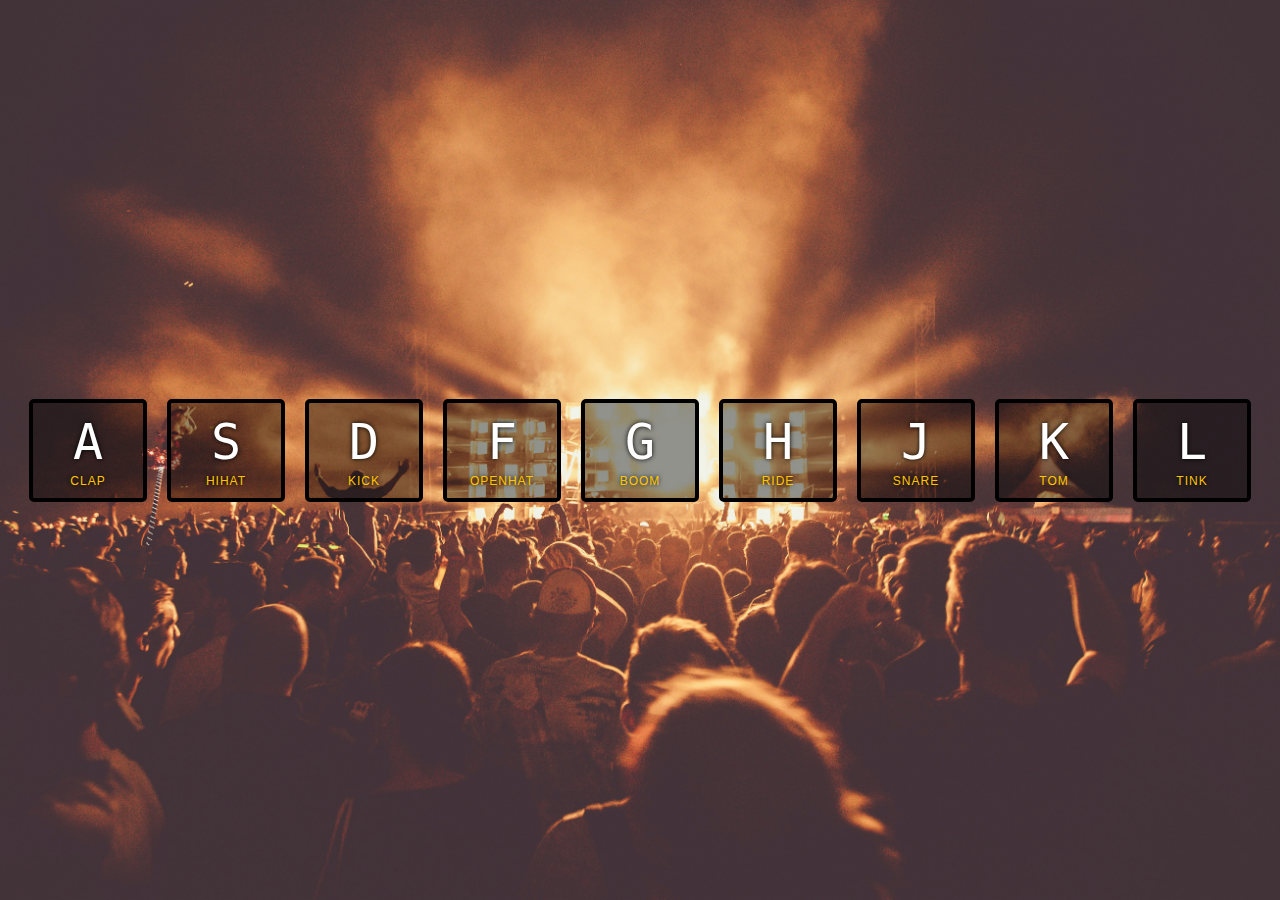
<file: DrumKit/index.html>
<!DOCTYPE html>
<html lang="en">
  <head>
    <meta charset="UTF-8" />
    <title>Drum Kit</title>
    <link rel="stylesheet" href="style.css" />
  </head>
  <body>
    <div class="keys">
      <div data-key="65" class="key">
        <kbd>A</kbd>
        <span class="sound">clap</span>
      </div>
      <div data-key="83" class="key">
        <kbd>S</kbd>
        <span class="sound">hihat</span>
      </div>
      <div data-key="68" class="key">
        <kbd>D</kbd>
        <span class="sound">kick</span>
      </div>
      <div data-key="70" class="key">
        <kbd>F</kbd>
        <span class="sound">openhat</span>
      </div>
      <div data-key="71" class="key">
        <kbd>G</kbd>
        <span class="sound">boom</span>
      </div>
      <div data-key="72" class="key">
        <kbd>H</kbd>
        <span class="sound">ride</span>
      </div>
      <div data-key="74" class="key">
        <kbd>J</kbd>
        <span class="sound">snare</span>
      </div>
      <div data-key="75" class="key">
        <kbd>K</kbd>
        <span class="sound">tom</span>
      </div>
      <div data-key="76" class="key">
        <kbd>L</kbd>
        <span class="sound">tink</span>
      </div>
    </div>

    <audio data-key="65" src="sounds/clap.wav"></audio>
    <audio data-key="83" src="sounds/hihat.wav"></audio>
    <audio data-key="68" src="sounds/kick.wav"></audio>
    <audio data-key="70" src="sounds/openhat.wav"></audio>
    <audio data-key="71" src="sounds/boom.wav"></audio>
    <audio data-key="72" src="sounds/ride.wav"></audio>
    <audio data-key="74" src="sounds/snare.wav"></audio>
    <audio data-key="75" src="sounds/tom.wav"></audio>
    <audio data-key="76" src="sounds/tink.wav"></audio>

    <script>
      function removeTransition(e) {
        if (e.propertyName !== "transform") return;
        e.target.classList.remove("playing");
      }

      function playSound(e) {
        const audio = document.querySelector(`audio[data-key="${e.keyCode}"]`);
        const key = document.querySelector(`div[data-key="${e.keyCode}"]`);
        if (!audio) return;

        key.classList.add("playing");
        audio.currentTime = 0;
        audio.play();
      }

      const keys = Array.from(document.querySelectorAll(".key"));
      keys.forEach((key) =>
        key.addEventListener("transitionend", removeTransition)
      );
      window.addEventListener("keydown", playSound);
    </script>
  </body>
</html>
</file>
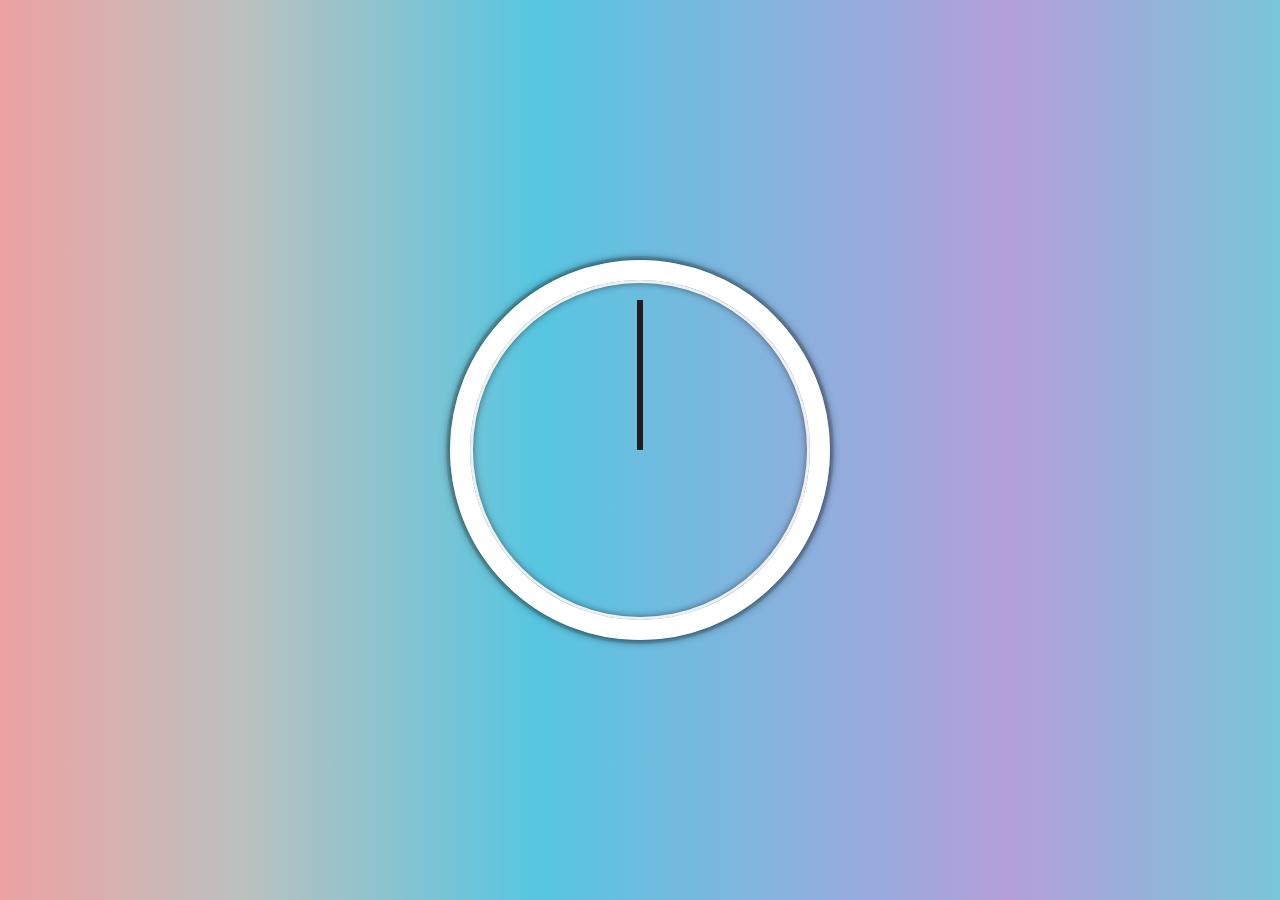
<file: Clock/clock.html>
<!DOCTYPE html>
<html lang="en">
  <head>
    <meta charset="UTF-8" />
    <title>My clock</title>
  </head>
  <body>
    <div class="clock">
      <div class="clock-face">
        <div class="hand hour-hand"></div>
        <div class="hand min-hand"></div>
        <div class="hand second-hand"></div>
      </div>
    </div>

    <style>
      html {
        background-image: linear-gradient(
          to right,
          #eea2a2 0%,
          #bbc1bf 19%,
          #57c6e1 42%,
          #b49fda 79%,
          #7ac5d8 100%
        );
        background-size: cover;
        font-family: "helvetica neue";
        text-align: center;
        font-size: 10px;
      }

      body {
        margin: 0;
        font-size: 2rem;
        display: flex;
        flex: 1;
        min-height: 100vh;
        align-items: center;
      }

      .clock {
        width: 30rem;
        height: 30rem;
        border: 20px solid white;
        border-radius: 50%;
        margin: 50px auto;
        position: relative;
        padding: 2rem;
        box-shadow: 0 0 0 4px rgba(0, 0, 0, 0.1), inset 0 0 0 3px #efefef,
          inset 0 0 10px black, 0 0 10px rgba(0, 0, 0, 0.8);
      }

      .clock-face {
        position: relative;
        width: 100%;
        height: 100%;
        transform: translateY(
          -3px
        ); /* account for the height of the clock hands */
      }

      .hand {
        width: 50%;
        height: 6px;
        background: rgb(36, 29, 29);
        position: absolute;
        top: 50%;
        transform-origin: 100%;
        transform: rotate(90deg);
        /* transition: all 0.5s; */
        transition-timing-function: cubic-bezier(0.26, 0.33, 0.53, 1.34);
      }
    </style>

    <script>
      const secondHand = document.querySelector(".second-hand");
      const minuteHand = document.querySelector(".min-hand");
      const hourHand = document.querySelector(".hour-hand");
      function setDate() {
        const now = new Date();

        const seconds = now.getSeconds();
        const secondsDegree = (seconds / 60) * 360 + 90;
        secondHand.style.transform = `rotate(${secondsDegree}deg)`;

        const minute = now.getMinutes();
        const minuteDegree = (minute / 60) * 360 + 90;
        minuteHand.style.transform = `rotate(${minuteDegree}deg)`;

        const hour = now.getHours();
        const hourDegree = (hour / 12) * 360 + 90;
        hourHand.style.transform = `rotate(${hourDegree}deg)`;
        console.log(hour);
      }

      setInterval(setDate, 1000);
    </script>
  </body>
</html>
</file>
<file: DrumKit/style.css>
html {
  font-size: 10px;
  background: url("./images/background.jpg") bottom center;
  background-size: cover;
}

body,
html {
  margin: 0;
  padding: 0;
  font-family: Helvetica;
}
.keys {
  display: flex;
  flex: 1;
  min-height: 100vh;
  align-items: center;
  justify-content: center;
  flex-wrap: wrap;
}

.key {
  border: 0.4rem solid black;
  border-radius: 0.5rem;
  margin: 1rem;
  font-size: 1.5rem;
  padding: 1rem 0.5rem;
  transition: all 0.07s ease;
  width: 10rem;
  text-align: center;
  color: white;
  background: rgba(0, 0, 0, 0.4);
  text-shadow: 0 0 0.5rem black;
}

.playing {
  transform: scale(1.1);
  border-color: #f5e50e;
  box-shadow: 0 0 1rem #8fda16;
}

kbd {
  display: block;
  font-size: 5rem;
}

.sound {
  font-size: 1.2rem;
  text-transform: uppercase;
  letter-spacing: 0.1rem;
  color: #ffc600;
}
</file>
